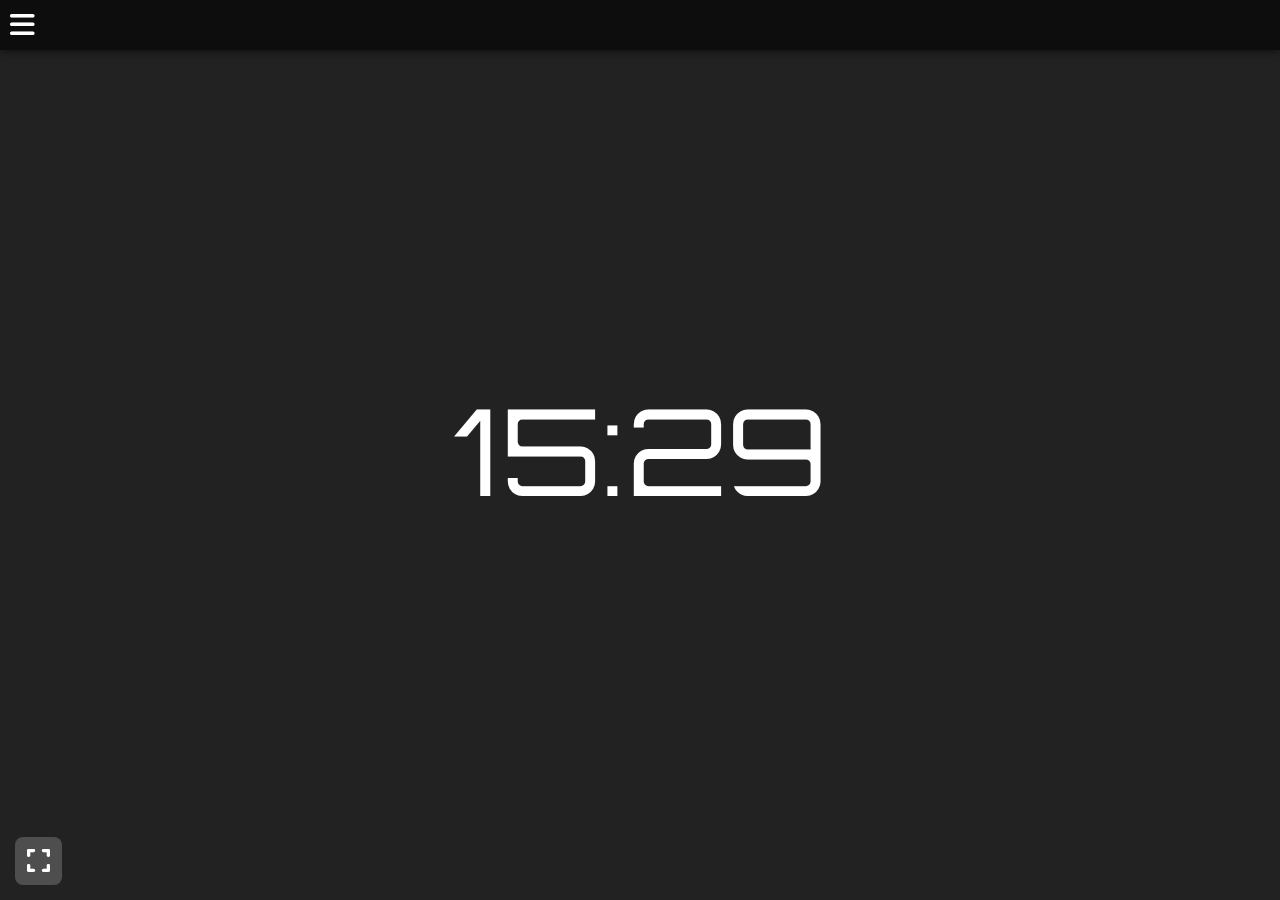
<file: clock-web/index.html>
<!DOCTYPE html>
<html lang="uz">

<head>
    <meta charset="UTF-8" />
    <meta name="viewport" content="width=device-width, initial-scale=1.0" />
    <title>SAMARKAND TIME</title>
    <link rel="stylesheet" href="style.css" />
    <link href="https://fonts.googleapis.com/css2?family=Orbitron:wght@500&display=swap" rel="stylesheet" />
    <link href="https://fonts.googleapis.com/css2?family=Monoton&display=swap" rel="stylesheet" />
    <!--Font Awesome -->
    <link rel="stylesheet" href="https://cdnjs.cloudflare.com/ajax/libs/font-awesome/6.5.0/css/all.min.css">

</head>

<body>
    <!-- Menu -->
    <header class="top-menu" id="topMenu">
        <button id="menuToggle" class="menu-toggle">
            <i class="fa-solid fa-bars"></i> <!-- Menu icon -->
        </button>

        <div class="menu-content">
            <!-- Number style -->
            <div class="menu-block">
                <h3>Number Style</h3>
                <div class="clock-designs">
                    <div class="design-preview design1" data-design="design1">12:45</div>
                    <div class="design-preview design2" data-design="design2">12:45</div>
                    <div class="design-preview design3" data-design="design3">12:45</div>
                    <div class="design-preview design4" data-design="design4">12:45</div>
                    <div class="design-preview design5" data-design="design5">12:45</div>
                    <!-- new clock -->
                    <div class="design-preview design9" data-design="design9">12:45</div>
                    <div class="design-preview design10" data-design="design10">12:45</div>
                    <div class="design-preview design11" data-design="design11">12:45</div>
                    <div class="design-preview design12" data-design="design12">12:45</div>
                    <div class="design-preview design13" data-design="design13">12:45</div>
                </div>
            </div>
            <!-- Background -->
            <div class="menu-block">
                <h3>Background</h3>
                <div class="bg-options">
                    <div class="bg-color" style="background:#1e3c72" data-bg="color1"></div>
                    <div class="bg-color" style="background:#ff416c" data-bg="color2"></div>
                    <div class="bg-color" style="background:#00b4db" data-bg="color3"></div>
                    <div class="bg-color" style="background:#ff9a9e" data-bg="color4"></div>
                    <div class="bg-color" style="background:#56ab2f" data-bg="color5"></div>
                    <div class="bg-color" style="background:#ff6600" data-bg="color6"></div>
                    <div class="bg-color" style="background:#66ccff" data-bg="color7"></div>
                    <div class="bg-color" style="background:#cc33ff" data-bg="color8"></div>
                    <div class="bg-color" style="background:#00cc99" data-bg="color9"></div>
                    <div class="bg-color" style="background:#ff0066" data-bg="color10"></div>
                    <div class="bg-color" style="background:#000000ff" data-bg="color11"></div>
                    <input type="file" id="bgUpload" accept="image/*">
                </div>
            </div>
            <!-- Country -->
            <div class="menu-block">
                <h3>Country</h3>
                <p>Samarqand</p>
            </div>
            <!-- Links -->
            <div class="menu-block">
                <h3>Tools</h3>
                <a href="stopwatch.html" class="tool-link" style="text-decoration: none; color: white;">Sekundomer</a>
                <p>     </p>
                <a href="timer.html" class="tool-link" style="text-decoration: none; color: white;">Taymer</a>
            </div>
        </div>
    </header>

    <!-- Markazdagi soat -->
    <main>
        <div class="main-clock design1" id="mainClock">12:45</div>
    </main>

    <!-- Fullscreen icon -->
    <button id="fullscreenBtn" class="fullscreen-icon">
        <i class="fa-solid fa-expand"></i> <!-- Fullscreen icon -->
    </button>

    <script src="script.js"></script>
    <script src="background.js"></script>

</body>

</html>
</file>
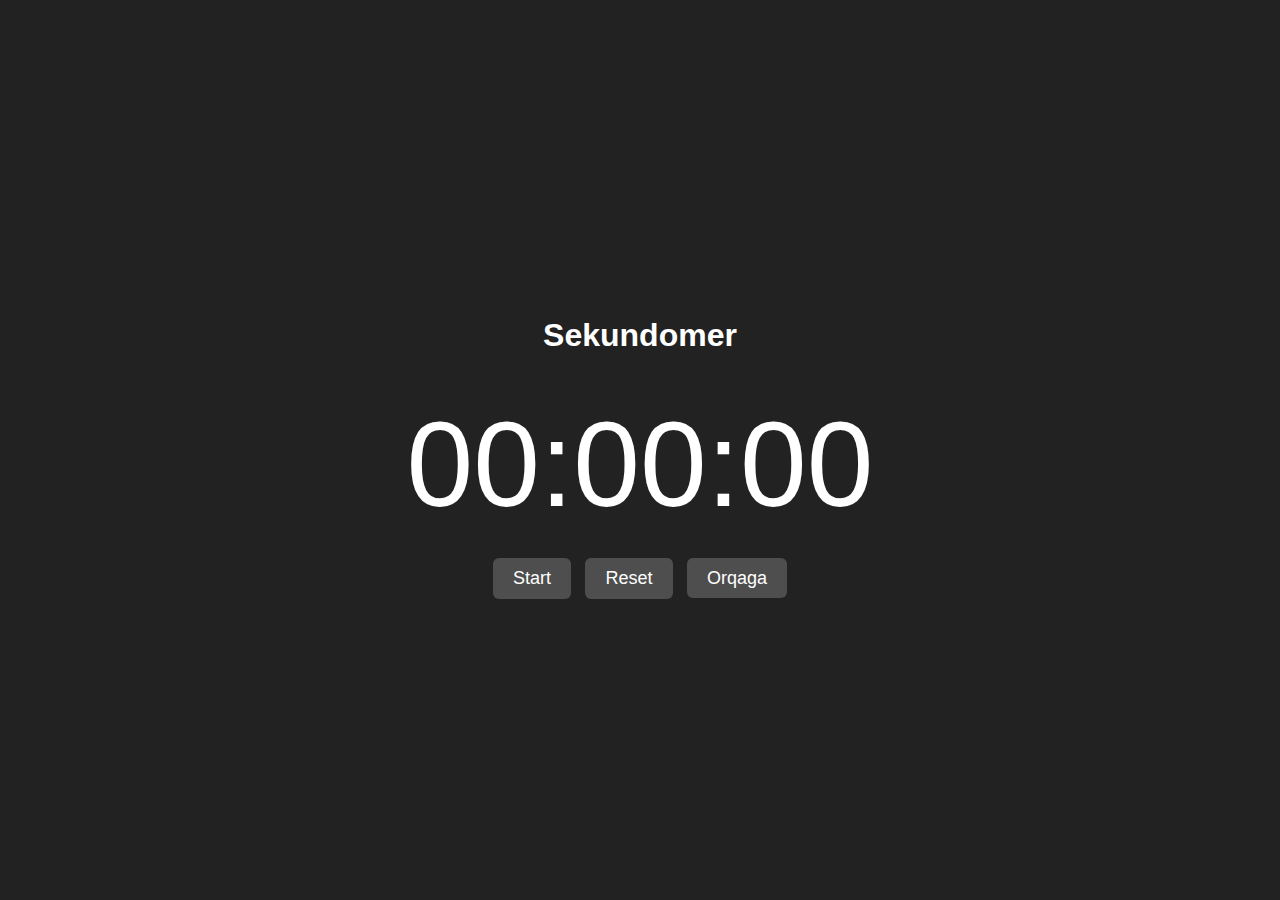
<file: clock-web/stopwatch.html>
<!DOCTYPE html>
<html lang="uz">

<head>
    <meta charset="UTF-8" />
    <meta name="viewport" content="width=device-width, initial-scale=1.0" />
    <title>Sekundomer</title>
    <link rel="stylesheet" href="style.css" />
</head>

<body class="tools-page">
    <h1>Sekundomer</h1>
    <div class="main-clock" id="stopwatch">00:00:00</div>
    <div class="tools-buttons">
        <button id="startStop">Start</button>
        <button id="reset">Reset</button>
        <a href="index.html" class="back-btn" style="text-decoration: none;">Orqaga</a>
    </div>

    <script>
        let stopwatchInterval;
        let seconds = 0;

        function updateStopwatch() {
            let hrs = String(Math.floor(seconds / 3600)).padStart(2, "0");
            let mins = String(Math.floor((seconds % 3600) / 60)).padStart(2, "0");
            let secs = String(seconds % 60).padStart(2, "0");
            document.getElementById("stopwatch").textContent = `${hrs}:${mins}:${secs}`;
        }

        document.getElementById("startStop").addEventListener("click", function () {
            if (this.textContent === "Start") {
                this.textContent = "Stop";
                stopwatchInterval = setInterval(() => {
                    seconds++;
                    updateStopwatch();
                }, 1000);
            } else {
                this.textContent = "Start";
                clearInterval(stopwatchInterval);
            }
        });

        document.getElementById("reset").addEventListener("click", function () {
            clearInterval(stopwatchInterval);
            seconds = 0;
            updateStopwatch();
            document.getElementById("startStop").textContent = "Start";
        });

        updateStopwatch();

        document.addEventListener("keydown", function (e) {
            if (e.key === "Enter") {
                document.getElementById("startTimer").click(); // Taymer uchun
                // yoki stopwatch uchun
                // document.getElementById("startStop").click();
            }
        });

    </script>
    <script src="background.js"></script>

</body>

</html>
</file>
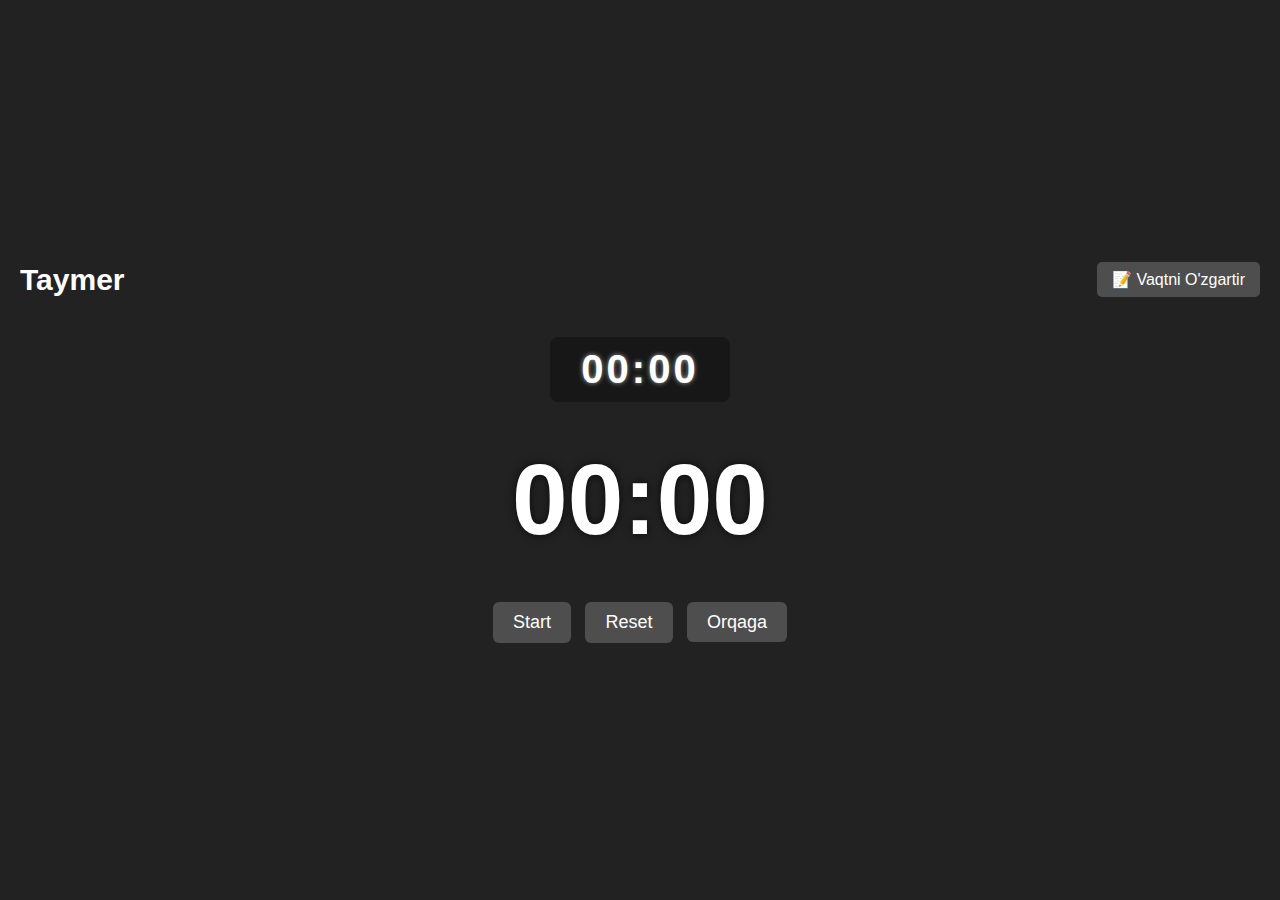
<file: clock-web/timer.html>
<!DOCTYPE html>
<html lang="uz">

<head>
    <meta charset="UTF-8" />
    <meta name="viewport" content="width=device-width, initial-scale=1.0" />
    <title>Taymer</title>
    <link rel="stylesheet" href="style.css" />
</head>

<body class="tools-page">
    <!-- <h1>Taymer</h1> -->

    <!-- Hide/Show tugma -->
    <div class="top-bar">
        <h1>Taymer</h1>
        <button id="toggleInput">📝 Vaqtni O'zgartir</button>
    </div>


    <!-- Bitta input 00:00 formatida -->
    <input type="text" id="timeInput" value="00:00" maxlength="5" />

    <div class="main-clock big-timer" id="timerDisplay">00:00</div>
    <div id="timeUpMessage" class="time-up">TUGADI!</div>


    <div class="tools-buttons">
        <button id="startTimer">Start</button>
        <button id="resetTimer">Reset</button>
        <a href="index.html" class="back-btn" style="text-decoration: none;">Orqaga</a>
    </div>

    <script>
        let timerInterval;
        let totalTime = 0;
        const timeInput = document.getElementById("timeInput");
        const toggleBtn = document.getElementById("toggleInput");

        function parseTime(value) {
            const parts = value.split(":");
            const mins = parseInt(parts[0]) || 0;
            const secs = parseInt(parts[1]) || 0;
            return mins * 60 + secs;
        }

        function updateTimerDisplay() {
            let mins = String(Math.floor(totalTime / 60)).padStart(2, "0");
            let secs = String(totalTime % 60).padStart(2, "0");
            document.getElementById("timerDisplay").textContent = `${mins}:${secs}`;
        }

        document.getElementById("startTimer").addEventListener("click", function () {
            totalTime = parseTime(timeInput.value);
            clearInterval(timerInterval);
            updateTimerDisplay();

            timerInterval = setInterval(() => {
                if (totalTime > 0) {
                    totalTime--;
                    updateTimerDisplay();
                } else {
                    clearInterval(timerInterval);
                    document.getElementById("timeUpMessage").style.display = "block";
                }
            }, 1000);
        });

        document.getElementById("resetTimer").addEventListener("click", function () {
            document.getElementById("timeUpMessage").style.display = "none";
            clearInterval(timerInterval);
            totalTime = 0;
            updateTimerDisplay();
        });

        toggleBtn.addEventListener("click", function () {
            if (timeInput.style.display === "none") {
                timeInput.style.display = "inline-block";
                toggleBtn.textContent = "✖ Yopish";
            } else {
                timeInput.style.display = "none";
                toggleBtn.textContent = "📝 Vaqtni O'zgartir";
            }
        });

        document.addEventListener("keydown", function (e) {
            if (e.key === "Enter") {
                document.getElementById("startTimer").click();
            }
        });

        updateTimerDisplay();
    </script>
    <script src="background.js"></script>
</body>

</html>
</file>
<file: clock-web/style.css>
body {
    margin: 0;
    padding: 0;
    background: #222;
    color: white;
    font-family: 'Orbitron', sans-serif;
    height: 100vh;
    display: flex;
    flex-direction: column;
    justify-content: center;
    align-items: center;
    transition: background 0.4s ease;
    background-size: cover;
    background-position: center;
    background-repeat: no-repeat;
}

/* --- Top menu --- */
.top-menu {
    position: fixed;
    top: 0;
    left: 0;
    width: 100%;
    background: rgba(0, 0, 0, 0.6);
    backdrop-filter: blur(10px);
    box-shadow: 0 2px 8px rgba(0, 0, 0, 0.5);
    overflow: hidden;
    max-height: 50px;
    transition: max-height 0.4s ease;
    z-index: 10;
}

.top-menu.open {
    max-height: 400px;
    overflow-y: auto;
    /* Scroll paydo bo‘lishi uchun */
}


.menu-toggle {
    background: none;
    border: none;
    color: white;
    font-size: 28px;
    padding: 10px;
    cursor: pointer;
}

.menu-content {
    padding: 10px;
    display: flex;
    flex-wrap: wrap;
    gap: 15px;
    justify-content: center;
}

/* --- Blocks --- */
.menu-block {
    background: rgba(255, 255, 255, 0.15);
    padding: 10px;
    border-radius: 8px;
    text-align: center;
    backdrop-filter: blur(5px);
}

.clock-designs {
    display: flex;
    flex-direction: column;
    gap: 8px;
}

.design-preview {
    font-size: 20px;
    background: rgba(0, 0, 0, 0.4);
    padding: 5px 0;
    border-radius: 4px;
    cursor: pointer;
    transition: transform 0.2s;
}

.design-preview:hover {
    transform: scale(1.05);
}

/* --- Rang preview --- */
.bg-options {
    display: flex;
    flex-wrap: wrap;
    justify-content: center;
    gap: 8px;
}

.bg-color {
    width: 30px;
    height: 30px;
    border-radius: 4px;
    cursor: pointer;
    border: 2px solid white;
    transition: transform 0.2s;
}

.bg-color:hover {
    transform: scale(1.1);
}

/* --- Soat --- */
.main-clock {
    font-size: 120px;
    text-align: center;
    transition: all 0.3s ease;
}

/* --- Dizayn variantlari --- */
.design1 {
    color: #fff;
}

.design2 {
    color: cyan;
    text-shadow: 0 0 10px cyan, 0 0 20px cyan;
}

.design3 {
    color: transparent;
    -webkit-text-stroke: 2px #ffcc00;
    font-family: 'Monoton', cursive;
}

.design4 {
    color: white;
    background: linear-gradient(90deg, red, yellow);
    -webkit-background-clip: text;
    -webkit-text-fill-color: transparent;
    text-shadow: 0 0 10px rgba(0, 0, 0, 0.8);
}

.design5 {
    color: pink;
    text-shadow: 0 0 10px purple, 0 0 20px purple;
}

/* --- Fullscreen --- */
.fullscreen-icon {
    position: fixed;
    bottom: 15px;
    left: 15px;
    background: rgba(255, 255, 255, 0.2);
    backdrop-filter: blur(6px);
    border: none;
    font-size: 28px;
    color: white;
    padding: 8px 12px;
    border-radius: 8px;
    cursor: pointer;
    transition: transform 0.2s, background 0.3s;
}

.fullscreen-icon:hover {
    transform: scale(1.1);
    background: rgba(255, 255, 255, 0.3);
}

.fullscreen-icon i {
    font-size: 26px;
}

/* Responsiv */
@media (max-width: 768px) {
    .main-clock {
        font-size: 70px;
    }
}

/* new */
.design9 {
    color: #ff00ff;
    text-shadow: 0 0 5px #ff00ff, 0 0 15px #ff66ff;
    font-style: italic;
}

.design10 {
    color: white;
    background: linear-gradient(to right, #ff6600, #ffcc00);
    -webkit-background-clip: text;
    -webkit-text-fill-color: transparent;
    text-shadow: 0 0 10px rgba(0, 0, 0, 0.5);
}

.design11 {
    color: #00ff00;
    text-shadow: 1px 1px 0 black, 2px 2px 0 black;
    letter-spacing: 2px;
}

.design12 {
    color: #00ffff;
    font-weight: bold;
    text-shadow: 0 0 5px #0099ff, 0 0 15px #00ffff;
}

.design13 {
    color: orange;
    text-shadow: -2px -2px 0 #222, 2px 2px 0 #444;
    font-family: 'Monoton', cursive;
}

.tools-page {
  display: flex;
  flex-direction: column;
  align-items: center;
  justify-content: center;
  gap: 20px;
}

.tools-buttons button,
.tools-buttons .back-btn {
  padding: 10px 20px;
  font-size: 18px;
  margin: 5px;
  border: none;
  border-radius: 6px;
  cursor: pointer;
  background: rgba(255, 255, 255, 0.2);
  color: white;
  transition: background 0.3s;
}

.tools-buttons button:hover,
.tools-buttons .back-btn:hover {
  background: rgba(255, 255, 255, 0.3);
}

input {
  padding: 8px;
  font-size: 18px;
  border-radius: 4px;
  border: none;
  outline: none;
  text-align: center;
}

#timeInput {
  font-size: 40px;
  font-weight: bold;
  text-align: center;
  color: white;
  background: rgba(0, 0, 0, 0.3);
  border: none;
  border-radius: 8px;
  padding: 10px 20px;
  width: 120px;
  outline: none;
  letter-spacing: 3px;
  text-shadow: 0 0 5px rgba(255, 255, 255, 0.6);
}

#timeInput:focus {
  background: rgba(255, 255, 255, 0.2);
}

/* Katta asosiy taymer */
.big-timer {
  font-size: 100px; /* kattaroq qildik */
  font-weight: bold;
  margin: 20px 0;
  text-shadow: 0 0 10px rgba(0, 0, 0, 0.7);
}

/* Vaqt kiritish input */
#timeInput {
  font-size: 40px;
  font-weight: bold;
  text-align: center;
  color: white;
  background: rgba(0, 0, 0, 0.3);
  border: none;
  border-radius: 8px;
  padding: 10px 20px;
  width: 140px;
  margin-top: 10px;
  outline: none;
  letter-spacing: 3px;
  text-shadow: 0 0 5px rgba(255, 255, 255, 0.6);
}

/* Hide/Show tugma */
#toggleInput {
  padding: 8px 15px;
  background: rgba(255, 255, 255, 0.2);
  border: none;
  border-radius: 5px;
  color: white;
  font-size: 16px;
  cursor: pointer;
  transition: background 0.3s;
}

#toggleInput:hover {
  background: rgba(255, 255, 255, 0.35);
}

/* TUGADI yozuvi animatsiyasi */
.time-up {
  display: none;
  font-size: 50px;
  font-weight: bold;
  color: red;
  margin-top: 20px;
  text-shadow: 0 0 10px #ff0000, 0 0 20px #ff4d4d;
  animation: blink 1s infinite;
}

@keyframes blink {
  0%, 50%, 100% { opacity: 1; }
  25%, 75% { opacity: 0; }
}

/* Tepadagi bar */
.top-bar {
  width: 100%;
  display: flex;
  justify-content: space-between;
  align-items: center;
  padding: 10px 20px;
  box-sizing: border-box;
}

.top-bar h1 {
  margin: 0;
  font-size: 30px;
}

.top-bar #toggleInput {
  padding: 8px 15px;
  background: rgba(255, 255, 255, 0.2);
  border: none;
  border-radius: 5px;
  color: white;
  font-size: 16px;
  cursor: pointer;
  transition: background 0.3s;
}

.top-bar #toggleInput:hover {
  background: rgba(255, 255, 255, 0.35);
}
</file>
